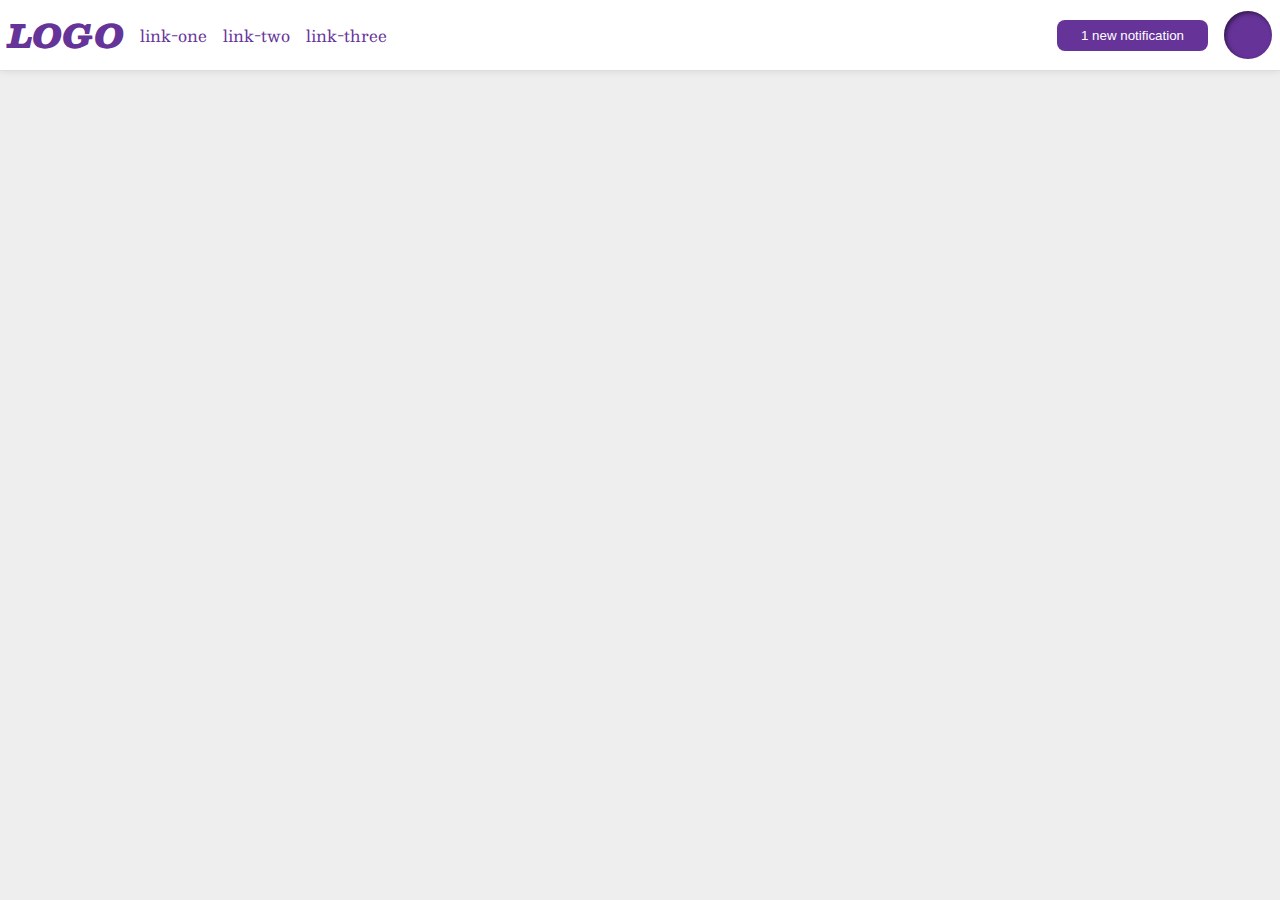
<file: foundations/flex/03-flex-header-2/index.html>
<!DOCTYPE html>
<html lang="en">
  <head>
    <meta charset="UTF-8">
    <meta http-equiv="X-UA-Compatible" content="IE=edge">
    <meta name="viewport" content="width=device-width, initial-scale=1.0">
    <title>Flex Header 2</title>
    <link rel="stylesheet" href="style.css">
  </head>
  <body>
    <div class="header">
      <div class="lhs">
        <div class="logo">
          LOGO
        </div>
        <ul class="links">
          <li><a href="https://google.com">link-one</a></li>
          <li><a href="https://google.com">link-two</a></li>
          <li><a href="https://google.com">link-three</a></li>
        </ul>
      </div>
      <div class="rhs">
        <button class="notifications">
          1 new notification
        </button>
        <div class="profile-image"></div>
      </div>
    </div>
  </body>
</html>
</file>
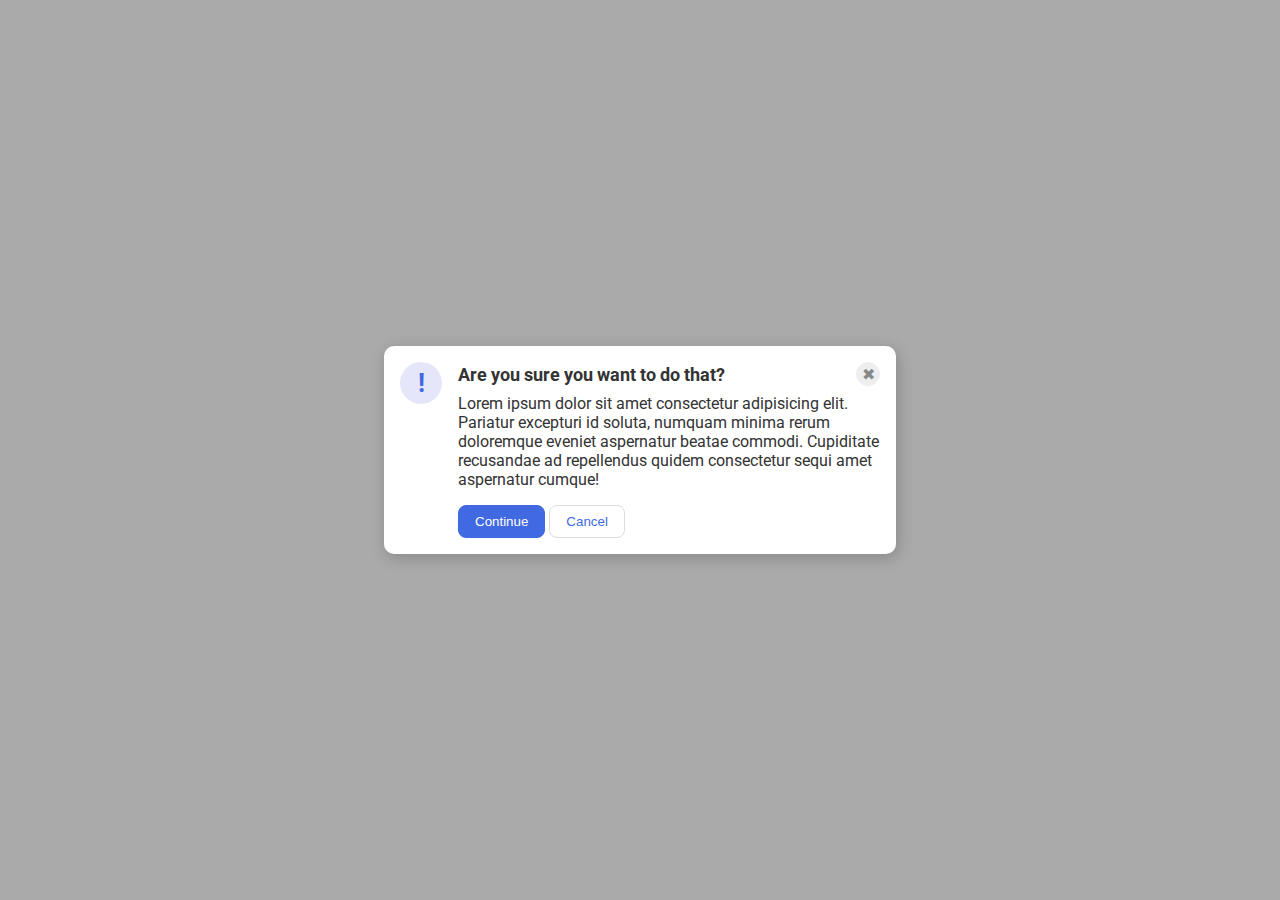
<file: foundations/flex/05-flex-modal/index.html>
<!DOCTYPE html>
<html lang="en">
  <head>
    <meta charset="UTF-8">
    <meta http-equiv="X-UA-Compatible" content="IE=edge">
    <meta name="viewport" content="width=device-width, initial-scale=1.0">
    <link rel="stylesheet" href="style.css">
    <title>Modal</title>
  </head>
  <body>
    <div class="modal">
      <div class="icon">!</div>
      <div class="container1">
        <div class="container2">
          <div class="header">Are you sure you want to do that?</div>
          <button class="close-button">✖</button>
        </div>
        <div class="text">Lorem ipsum dolor sit amet consectetur adipisicing elit. Pariatur excepturi id soluta, numquam minima rerum doloremque eveniet aspernatur beatae commodi. Cupiditate recusandae ad repellendus quidem consectetur sequi amet aspernatur cumque!</div>
        <button class="continue">Continue</button>
        <button class="cancel">Cancel</button>
      </div>
    </div>
  </body>
</html>
</file>
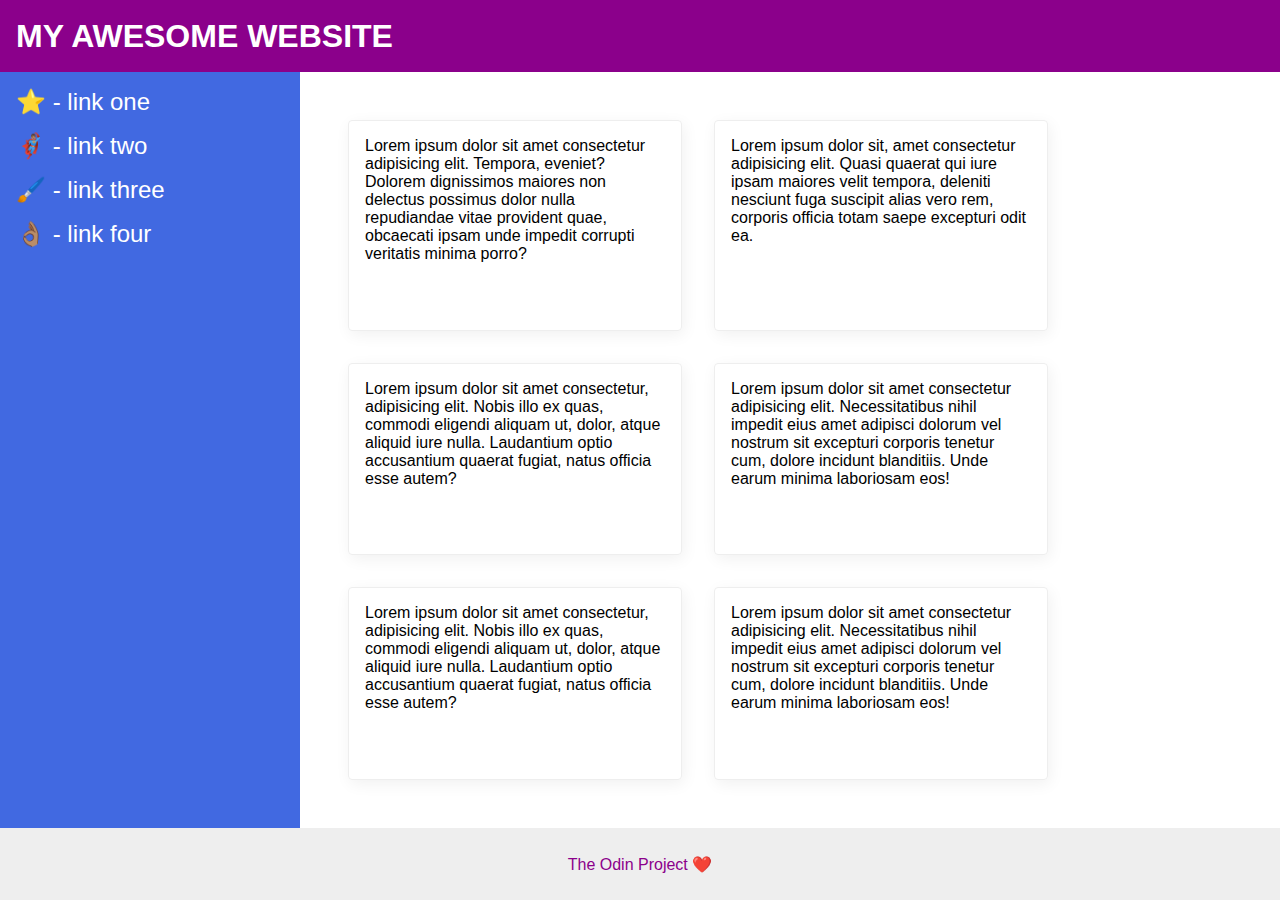
<file: foundations/flex/07-flex-layout-2/index.html>
<!DOCTYPE html>
<html lang="en">
  <head>
    <meta charset="UTF-8">
    <meta http-equiv="X-UA-Compatible" content="IE=edge">
    <meta name="viewport" content="width=device-width, initial-scale=1.0">
    <title>The Holy Grail</title>
    <link rel="stylesheet" href="style.css">
  </head>
  <body>
    <div class="header">
      MY AWESOME WEBSITE
    </div>  
    <div class="side-center">
      <div class="sidebar">
        <ul>
          <li><a href="#">⭐ - link one</a></li>
          <li><a href="#">🦸🏽‍♂️ - link two</a></li>
          <li><a href="#">🖌️ - link three</a></li>
          <li><a href="#">👌🏽 - link four</a></li>
        </ul>
      </div>
      <div class="center">
        <div class="card">Lorem ipsum dolor sit amet consectetur adipisicing elit. Tempora, eveniet? Dolorem dignissimos maiores non delectus possimus dolor nulla repudiandae vitae provident quae, obcaecati ipsam unde impedit corrupti veritatis minima porro?</div>
        <div class="card">Lorem ipsum dolor sit, amet consectetur adipisicing elit. Quasi quaerat qui iure ipsam maiores velit tempora, deleniti nesciunt fuga suscipit alias vero rem, corporis officia totam saepe excepturi odit ea.</div>
        <div class="card">Lorem ipsum dolor sit amet consectetur, adipisicing elit. Nobis illo ex quas, commodi eligendi aliquam ut, dolor, atque aliquid iure nulla. Laudantium optio accusantium quaerat fugiat, natus officia esse autem?</div>
        <div class="card">Lorem ipsum dolor sit amet consectetur adipisicing elit. Necessitatibus nihil impedit eius amet adipisci dolorum vel nostrum sit excepturi corporis tenetur cum, dolore incidunt blanditiis. Unde earum minima laboriosam eos!</div>
        <div class="card">Lorem ipsum dolor sit amet consectetur, adipisicing elit. Nobis illo ex quas, commodi eligendi aliquam ut, dolor, atque aliquid iure nulla. Laudantium optio accusantium quaerat fugiat, natus officia esse autem?</div>
        <div class="card">Lorem ipsum dolor sit amet consectetur adipisicing elit. Necessitatibus nihil impedit eius amet adipisci dolorum vel nostrum sit excepturi corporis tenetur cum, dolore incidunt blanditiis. Unde earum minima laboriosam eos!</div>
      </div>
    </div>
    <div class="footer">
      The Odin Project ❤️
    </div>
  </body>
</html>
</file>
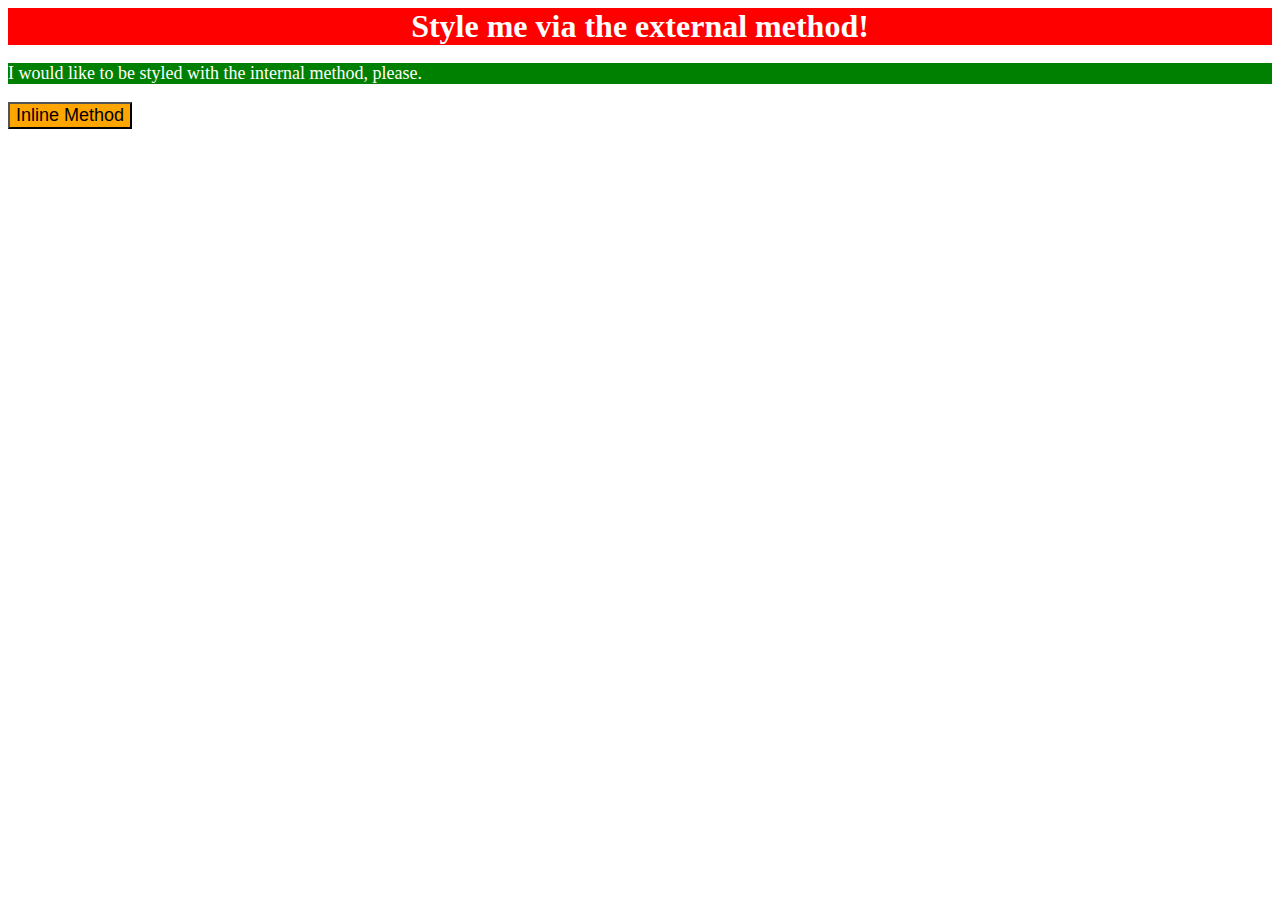
<file: foundations/intro-to-css/01-css-methods/index.html>
<!DOCTYPE html>
<html lang="en">
  <head>
    <meta charset="UTF-8">
    <meta http-equiv="X-UA-Compatible" content="IE=edge">
    <meta name="viewport" content="width=device-width, initial-scale=1.0">
    <link rel="stylesheet" href="./styles.css">
    <style>
      p {
        background-color: green;
        color: white;
        font-size: 18px;
      }



    </style>
    <title>Methods for Adding CSS</title>
  </head>
  <body>
    <div>Style me via the external method!</div>
    <p>I would like to be styled with the internal method, please.</p>
    <button style="background-color: orange; font-size: 18px;">Inline Method</button>
  </body>
</html>
</file>
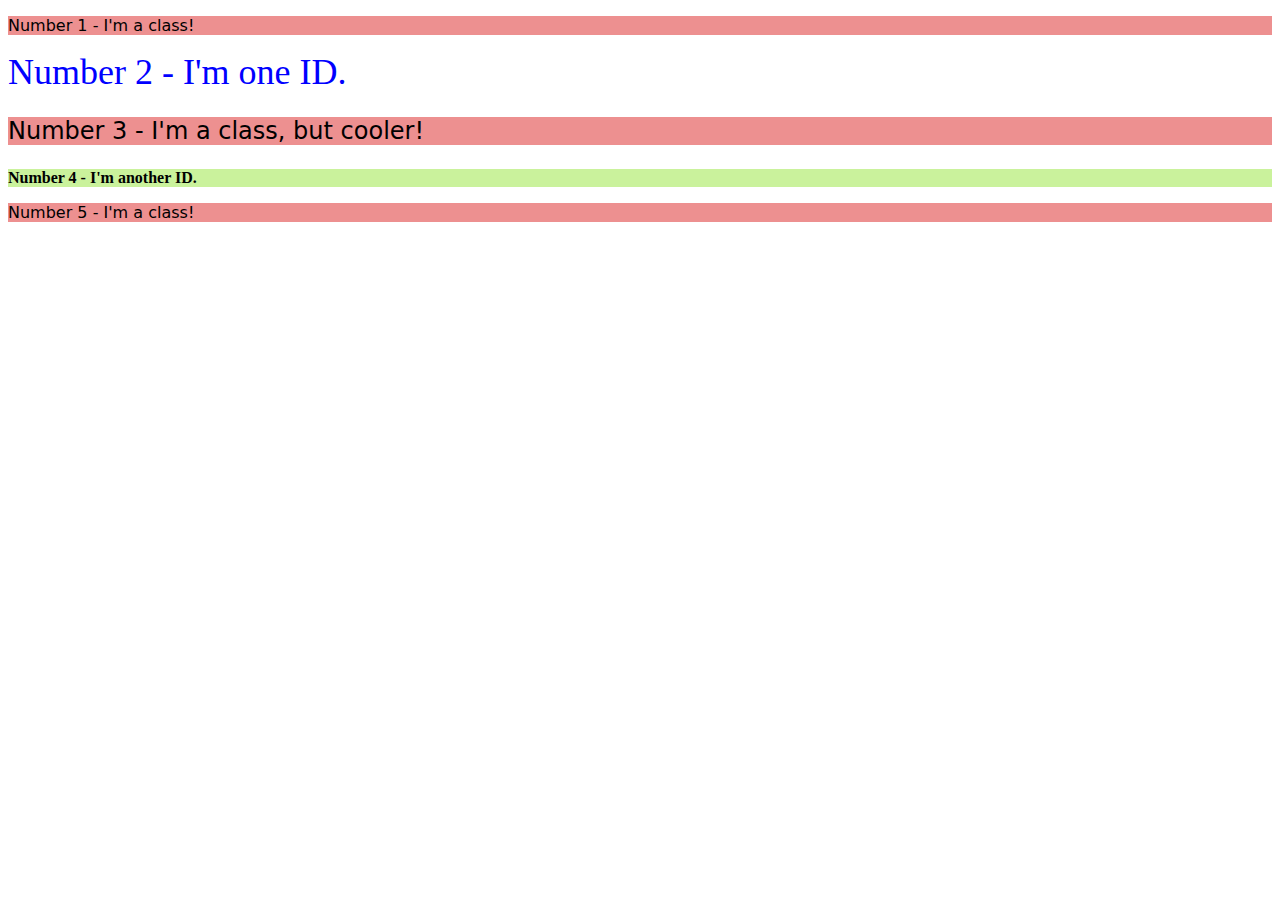
<file: foundations/intro-to-css/02-class-id-selectors/index.html>
<!DOCTYPE html>
<html lang="en">
  <head>
    <meta charset="UTF-8">
    <meta http-equiv="X-UA-Compatible" content="IE=edge">
    <meta name="viewport" content="width=device-width, initial-scale=1.0">
    <title>Class and ID Selectors</title>
    <link rel="stylesheet" href="style.css">
  </head>
  <body>
    <p class="odd">Number 1 - I'm a class!</p>
    <div id="even-two">Number 2 - I'm one ID.</div>
    <p class="odd resize">Number 3 - I'm a class, but cooler!</p>
    <div id="even-four" class="resize">Number 4 - I'm another ID.</div>
    <p class="odd">Number 5 - I'm a class!</p>
  </body>
</html>
</file>
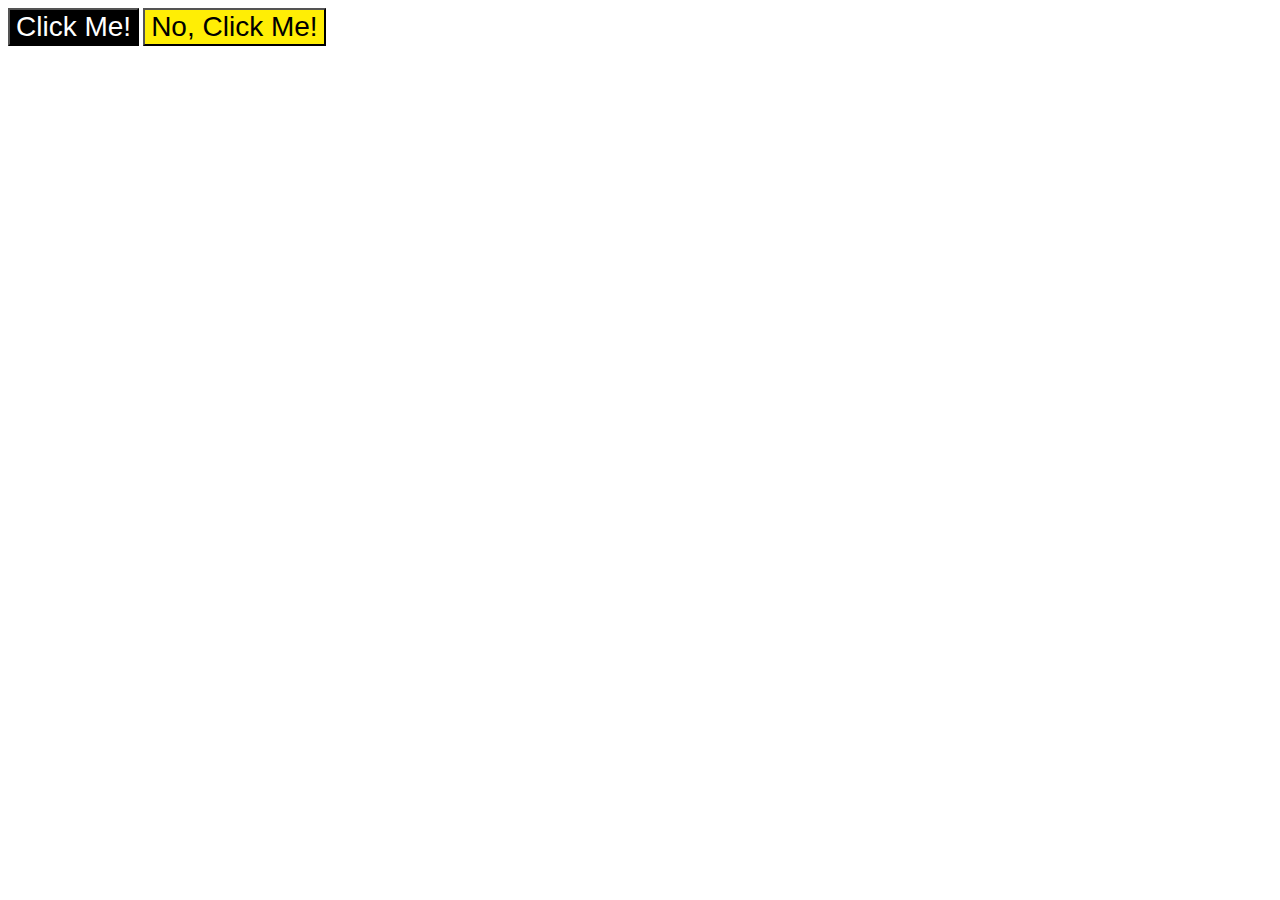
<file: foundations/intro-to-css/03-grouping-selectors/index.html>
<!DOCTYPE html>
<html lang="en">
  <head>
    <meta charset="UTF-8">
    <meta http-equiv="X-UA-Compatible" content="IE=edge">
    <meta name="viewport" content="width=device-width, initial-scale=1.0">
    <title>Grouping Selectors</title>
    <link rel="stylesheet" href="style.css">
  </head>
  <body>
    <button class="blackbgwhitetext">Click Me!</button>
    <button class="yellowbg">No, Click Me!</button>
  </body>
</html>
</file>
<file: foundations/flex/03-flex-header-2/style.css>
/* this is some magical font-importing.  
you'll learn about it later. */
@import url('https://fonts.googleapis.com/css2?family=Besley:ital,wght@0,400;1,900&display=swap');

body {
  margin: 0;
  background: #eee;
  font-family: Besley, serif;
}

.header {
  background: white;
  border-bottom: 1px solid #ddd;
  box-shadow: 0 0 8px rgba(0,0,0,.1);
  display: flex;
  padding: 8px;
  justify-content: space-between; 
}

.profile-image {
  background: rebeccapurple;
  box-shadow: inset 2px 2px 4px rgba(0,0,0,.5);
  border-radius: 50%;
  width: 48px;
  height: 48px;
}

.logo {
  color: rebeccapurple;
  font-size: 32px;
  font-weight: 900;
  font-style: italic;
}

button {
  border: none;
  border-radius: 8px;
  background: rebeccapurple;
  color: white;
  padding: 8px 24px;
}

a {
  /* this removes the line under our links */
  text-decoration: none;
  color: rebeccapurple;
}

ul {
  list-style-type: none;
  display: flex;
  gap: 16px;
  margin: 0px;
  padding: 0px; 
}

.lhs, .rhs {
  display: flex;
  align-items: center;
  gap: 16px;
}
</file>
<file: foundations/flex/05-flex-modal/style.css>
@import url('https://fonts.googleapis.com/css2?family=Roboto:wght@400;700&display=swap');

html, body {
  height: 100%;
}

body {
  font-family: Roboto, sans-serif;
  margin: 0;
  background: #aaa;
  color: #333;
  /* I'll give you this one for free lol */
  display: flex;
  align-items: center;
  justify-content: center;
}

.modal {
  background: white;
  width: 480px;
  border-radius: 10px;
  box-shadow: 2px 4px 16px rgba(0,0,0,.2);
  display: flex;
  padding: 16px;
  gap: 16px;
}

.icon {
  color: royalblue;
  font-size: 26px;
  font-weight: 700;
  background: lavender;
  width: 42px;
  height: 42px;
  border-radius: 50%;
  display: flex;
  align-items: center;
  justify-content: center;
  flex-shrink: 0;
}

.close-button {
  background: #eee;
  border-radius: 50%;
  color: #888;
  font-weight: 400;
  font-size: 16px;
  height: 24px;
  width: 24px;
  display: flex;
  align-items: center;
  justify-content: center;
  border: 1px solid #eee;
  padding: 0;
}

button {
  cursor: pointer;
  padding: 8px 16px;
  border-radius: 8px;
}

button.continue {
  background: royalblue;
  border: 1px solid royalblue;
  color: white;
}

button.cancel {
  background: white;
  border: 1px solid #ddd;
  color: royalblue;
}

.container2 {
  display: flex;
  justify-content: space-between;
  margin-bottom: 8px;
  align-items: center;
  font-weight: bold;
  font-size: 18px;
}

.text {
  margin-bottom: 16px;
}
</file>
<file: foundations/flex/07-flex-layout-2/style.css>
*, *::before, *::after {
  box-sizing: border-box;
}

* {
  margin: 0px;
  padding: 0px;
}

body {
  font-family: -apple-system, BlinkMacSystemFont, 'Segoe UI', Roboto, Oxygen, Ubuntu, Cantarell, 'Open Sans', 'Helvetica Neue', sans-serif;
  margin: 0;
  min-height: 100vh;
  display: flex;
  flex-direction: column;
}

.header {
  height: 72px;
  background: darkmagenta;
  color: white;
  font-size: 32px;
  font-weight: 900;
  display: flex;
  align-items: center;
  padding-left: 16px;
}

.footer {
  height: 72px;
  background: #eee;
  color: darkmagenta;
  display: flex;
  justify-content: center;
  align-items: center;
}

.sidebar {
  width: 300px;
  background: royalblue;
  box-sizing: border-box;
  flex-shrink: 0;
}

.card {
  border: 1px solid #eee;
  box-shadow: 2px 4px 16px rgba(0,0,0,.06);
  border-radius: 4px;
  width: 300px;
  padding: 16px;
  box-sizing: content-box;
}

.center {
  padding: 48px;
  display: flex;
  flex-wrap: wrap;
  gap: 32px;
}

ul {
  list-style-type: none;
  padding: 16px;
  display: flex;
  flex-direction: column;
  gap: 16px;
}

a {
  text-decoration: none;
  font-size: 24px;
  color: white;
}

  .side-center {
  display: flex;
  flex-grow: 1;
}
</file>
<file: foundations/intro-to-css/01-css-methods/styles.css>
div {
    background-color: red;
    color: white;
    font-size: 32px;
    text-align: center;
    font-weight:bold;
}
</file>
<file: foundations/intro-to-css/02-class-id-selectors/style.css>
.odd {
    background-color:rgb(237, 144, 144);
    font-family: Verdana, "DejaVu Sans", sans-serif;

}

#even-two {
    color: #0000ff;
    font-size: 36px;
}

.odd.resize {
    font-size: 24px;   
}

#even-four {
    background-color:hsl(88, 77%, 78%);
    font-weight: bold;
}
</file>
<file: foundations/intro-to-css/03-grouping-selectors/style.css>
.blackbgwhitetext, .yellowbg
{
    font-size: 28px;
    font-family: Helvetica, "Times New Roman", sans-serif;
}

.blackbgwhitetext
{
    background-color: #000000;
    color: rgb(255, 255, 255);
}

.yellowbg
{
    background-color: hsl(56, 100%, 51%)
}
</file>
